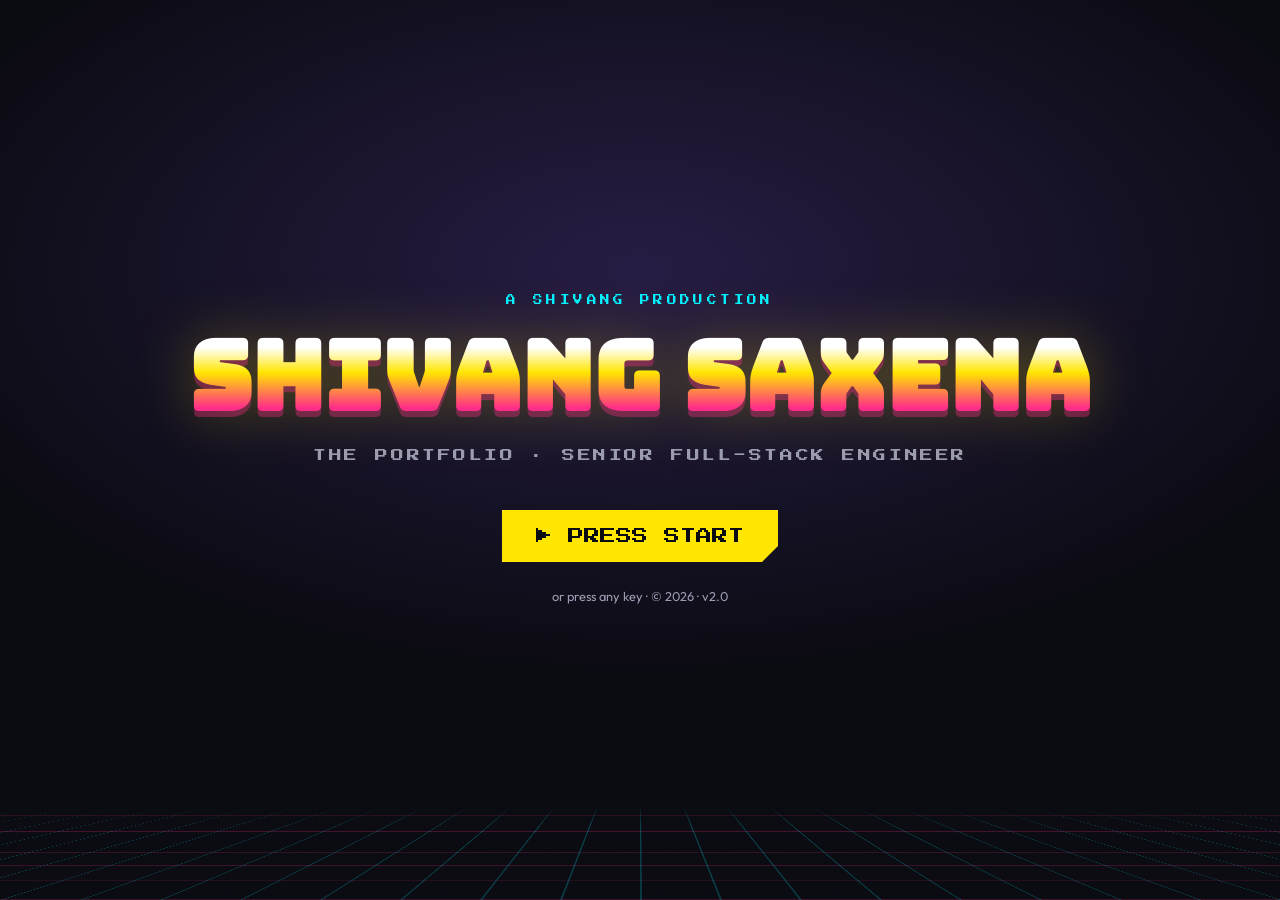
<file: index.html>
<!DOCTYPE html>
<html lang="en">
<head>
  <meta charset="UTF-8" />
  <meta name="viewport" content="width=device-width, initial-scale=1.0" />
  <title>Portfolio</title>
  <meta name="description" content="A portfolio, but it's a video game." />
  <link rel="preconnect" href="https://fonts.googleapis.com" />
  <link rel="preconnect" href="https://fonts.gstatic.com" crossorigin />
  <link href="https://fonts.googleapis.com/css2?family=Bungee&family=Outfit:wght@400;500;600;700&family=Press+Start+2P&display=swap" rel="stylesheet" />
  <link rel="stylesheet" href="css/style.css" />
  <link rel="icon" href="assets/avatar.svg" type="image/svg+xml" />
</head>
<body>
  <!-- CRT scanlines overlay (toggled from HUD) -->
  <div class="crt-overlay" aria-hidden="true"></div>

  <!-- ============ TITLE SCREEN ============ -->
  <div id="boot" class="boot">
    <div class="boot-grid" aria-hidden="true"></div>
    <p class="boot-studio">A <span id="boot-firstname"></span> PRODUCTION</p>
    <h1 class="boot-logo" id="boot-logo"></h1>
    <p class="boot-sub" id="boot-sub"></p>
    <button class="press-start" id="press-start">▶ PRESS START</button>
    <p class="boot-hint">or press any key · © <span id="boot-year"></span> · v2.0</p>
  </div>

  <!-- ============ GAME ============ -->
  <div id="game" class="game hidden">
    <!-- HUD -->
    <header class="hud">
      <div class="hud-left">
        <span class="hud-hearts" id="hud-hearts" title="Health: excellent"></span>
      </div>
      <div class="hud-center">
        <span class="hud-player" id="hud-player"></span>
        <div class="xp-wrap" title="XP to next level">
          <span class="hud-level" id="hud-level"></span>
          <div class="xp-bar"><div class="xp-fill" id="xp-fill"></div></div>
        </div>
      </div>
      <div class="hud-right">
        <span class="hud-coins" title="Coins — click anywhere to earn">🪙 <b id="coin-count">0</b></span>
        <button class="hud-btn" id="sound-toggle" title="Toggle sound">🔊</button>
        <button class="hud-btn" id="crt-toggle" title="Toggle CRT mode">CRT</button>
      </div>
    </header>

    <div class="layout">
      <!-- PAUSE MENU NAV -->
      <nav class="menu" id="menu" aria-label="Game menu">
        <button class="menu-btn active" data-screen="stats"><i>01</i><span>CHARACTER</span></button>
        <button class="menu-btn" data-screen="quests"><i>02</i><span>QUEST LOG</span></button>
        <button class="menu-btn" data-screen="inventory"><i>03</i><span>INVENTORY</span></button>
        <button class="menu-btn" data-screen="achievements"><i>04</i><span>TROPHIES</span></button>
        <button class="menu-btn" data-screen="sidequests"><i>05</i><span>SIDE QUESTS</span></button>
        <button class="menu-btn" data-screen="codex"><i>06</i><span>CODEX</span></button>
        <button class="menu-btn" data-screen="arcade"><i>07</i><span>ARCADE</span></button>
        <button class="menu-btn" data-screen="tavern"><i>08</i><span>TAVERN</span></button>
      </nav>

      <!-- SCREENS -->
      <main class="stage">
        <!-- CHARACTER -->
        <section class="screen active" id="screen-stats">
          <h2 class="screen-title">CHARACTER</h2>
          <div class="char-grid">
            <div class="char-card panel">
              <div class="char-avatar" id="char-avatar"></div>
              <h3 class="char-name" id="char-name"></h3>
              <p class="char-class">CLASS: <span id="typewriter"></span><span class="cursor">▌</span></p>
              <div class="char-badges" id="char-badges"></div>
              <button class="play-cta" id="play-arcade-cta">🕹️ PLAY BUG RUNNER</button>
            </div>
            <div class="char-right">
              <div class="panel bio-panel">
                <h4 class="panel-label">// CHARACTER BIO</h4>
                <div id="char-bio"></div>
              </div>
              <div class="panel stats-panel">
                <h4 class="panel-label">// BASE STATS</h4>
                <div id="stat-bars"></div>
              </div>
            </div>
          </div>
        </section>

        <!-- QUEST LOG -->
        <section class="screen" id="screen-quests">
          <h2 class="screen-title">QUEST LOG</h2>
          <p class="screen-sub">Main story missions · professional journey</p>
          <div id="quest-list"></div>
        </section>

        <!-- INVENTORY -->
        <section class="screen" id="screen-inventory">
          <h2 class="screen-title">INVENTORY</h2>
          <p class="screen-sub">Equipped skills &amp; tools · hover an item to inspect</p>
          <div class="inv-tabs" id="inv-tabs"></div>
          <div class="inv-grid" id="inv-grid"></div>
        </section>

        <!-- TROPHIES -->
        <section class="screen" id="screen-achievements">
          <h2 class="screen-title">TROPHIES</h2>
          <p class="screen-sub">Education &amp; certifications unlocked</p>
          <div class="trophy-grid" id="trophy-grid"></div>
        </section>

        <!-- SIDE QUESTS -->
        <section class="screen" id="screen-sidequests">
          <h2 class="screen-title">SIDE QUESTS</h2>
          <p class="screen-sub">Optional missions · projects &amp; experiments</p>
          <div class="side-grid" id="side-grid"></div>
        </section>

        <!-- CODEX -->
        <section class="screen" id="screen-codex">
          <h2 class="screen-title">CODEX</h2>
          <p class="screen-sub">Lore entries discovered · the blog</p>
          <div class="codex-list" id="codex-list"></div>
        </section>

        <!-- ARCADE -->
        <section class="screen" id="screen-arcade">
          <h2 class="screen-title">ARCADE</h2>
          <p class="screen-sub" id="arcade-sub">BUG RUNNER · dodge the bugs, leap the merge conflicts, duck the prod alerts</p>
          <div class="arcade-wrap">
            <canvas id="runner-canvas" width="800" height="240"></canvas>
          </div>
          <div class="arcade-foot">
            <span class="arcade-keys">SPACE / ↑ JUMP · ↓ DUCK · TAP ON MOBILE</span>
            <button class="hud-btn" id="arcade-fs-btn">⛶ FULLSCREEN</button>
            <span class="arcade-tip">🪙 coins collected here go to your wallet</span>
          </div>
        </section>

        <!-- TAVERN -->
        <section class="screen" id="screen-tavern">
          <h2 class="screen-title">TAVERN</h2>
          <p class="screen-sub">Recruit this player to your party</p>
          <div class="tavern panel">
            <p class="tavern-bubble">“Looking for a quest companion? My inbox is always open —
              whether it's an opportunity, a question, or just to say hi.”</p>
            <a href="" id="contact-btn" class="big-btn">⚔️ SEND PARTY INVITE</a>
            <div class="tavern-socials" id="tavern-socials"></div>
            <a href="" id="resume-btn" class="ghost-btn hidden" target="_blank" rel="noopener">📜 VIEW CHARACTER SHEET (RESUME)</a>
          </div>
          <p class="continue-joke">CONTINUE? <span id="continue-count">9</span>… (just kidding, take your time)</p>
        </section>
      </main>
    </div>

    <footer class="game-footer">
      <span id="footer-note"></span>
      <span class="footer-keys">⌨️ 1–7 switch screens · ↑↑↓↓←→←→BA …try it</span>
    </footer>
  </div>

  <!-- Fullscreen arcade overlay -->
  <div class="arcade-fs hidden" id="arcade-fs">
    <div class="arcade-fs-bar">
      <span>🕹️ BUG RUNNER</span>
      <span class="arcade-fs-keys">SPACE / ↑ JUMP · ↓ DUCK · TAP</span>
      <button class="hud-btn" id="arcade-fs-close">✕ EXIT</button>
    </div>
    <div class="arcade-fs-stage" id="arcade-fs-stage"></div>
  </div>

  <!-- Toasts -->
  <div class="toast-zone" id="toast-zone" aria-live="polite"></div>

  <script src="config.js"></script>
  <script src="js/sound.js"></script>
  <script src="js/main.js"></script>
  <script src="js/game.js"></script>
</body>
</html>
</file>
<file: css/style.css>
/* ============================================================
   PORTFOLIO: THE GAME — modern game-menu UI
   Fonts: Bungee (logo), Outfit (body), Press Start 2P (HUD)
   ============================================================ */

:root {
  --bg: #0b0b12;
  --bg-2: #11111c;
  --panel: rgba(255, 255, 255, 0.045);
  --border: rgba(255, 255, 255, 0.12);
  --text: #f1f1f7;
  --muted: #9b9bb2;

  --yellow: #ffe600;
  --pink: #ff2e88;
  --cyan: #00f0ff;
  --violet: #8b5cf6;

  --common: #9ca3af;
  --rare: #38bdf8;
  --epic: #a855f7;
  --legendary: #fbbf24;

  --font-logo: "Bungee", cursive;
  --font-body: "Outfit", sans-serif;
  --font-pixel: "Press Start 2P", monospace;

  --cut: polygon(0 0, 100% 0, 100% calc(100% - 16px), calc(100% - 16px) 100%, 0 100%);
  --t: 0.25s cubic-bezier(0.4, 0, 0.2, 1);
}

* { margin: 0; padding: 0; box-sizing: border-box; }

body {
  font-family: var(--font-body);
  background:
    radial-gradient(ellipse 70% 50% at 80% -10%, rgba(139, 92, 246, 0.18), transparent),
    radial-gradient(ellipse 60% 40% at 10% 110%, rgba(255, 46, 136, 0.14), transparent),
    var(--bg);
  color: var(--text);
  min-height: 100vh;
  line-height: 1.6;
  overflow-x: hidden;
}

button { font-family: inherit; }
.hidden { display: none !important; }

/* ---------- CRT overlay ---------- */
.crt-overlay {
  position: fixed;
  inset: 0;
  z-index: 999;
  pointer-events: none;
  opacity: 0;
  transition: opacity 0.4s;
  background: repeating-linear-gradient(
    0deg,
    rgba(0, 0, 0, 0.22) 0px,
    rgba(0, 0, 0, 0.22) 1px,
    transparent 1px,
    transparent 3px
  );
}

body.crt .crt-overlay { opacity: 1; }
body.crt { filter: saturate(1.25) contrast(1.05); }

/* God mode (Konami code) */
body.godmode { animation: god 6s linear infinite; }
@keyframes god { to { filter: hue-rotate(360deg); } }

/* ============================================================
   TITLE SCREEN
   ============================================================ */
.boot {
  position: fixed;
  inset: 0;
  z-index: 50;
  display: flex;
  flex-direction: column;
  align-items: center;
  justify-content: center;
  gap: 18px;
  text-align: center;
  padding: 24px;
  background:
    radial-gradient(ellipse 60% 45% at 50% 30%, rgba(139, 92, 246, 0.22), transparent),
    var(--bg);
  transition: opacity 0.5s, transform 0.5s;
}

.boot.exit { opacity: 0; transform: scale(1.06); pointer-events: none; }

/* perspective grid floor */
.boot-grid {
  position: absolute;
  left: -50%; right: -50%; bottom: 0;
  height: 42%;
  background:
    linear-gradient(transparent, rgba(11, 11, 18, 0.2)),
    repeating-linear-gradient(90deg, rgba(0, 240, 255, 0.25) 0 2px, transparent 2px 80px),
    repeating-linear-gradient(0deg, rgba(255, 46, 136, 0.25) 0 2px, transparent 2px 44px);
  transform: perspective(380px) rotateX(62deg);
  transform-origin: bottom;
  mask-image: linear-gradient(transparent, #000 35%);
  -webkit-mask-image: linear-gradient(transparent, #000 35%);
  animation: gridScroll 3.5s linear infinite;
}

@keyframes gridScroll { to { background-position: 0 0, 0 0, 0 44px; } }

.boot-studio {
  font-family: var(--font-pixel);
  font-size: 0.6rem;
  letter-spacing: 0.35em;
  color: var(--cyan);
}

.boot-logo {
  font-family: var(--font-logo);
  font-size: clamp(2.4rem, 9vw, 6rem);
  line-height: 1.05;
  text-transform: uppercase;
  background: linear-gradient(180deg, #fff 20%, var(--yellow) 45%, var(--pink) 80%);
  -webkit-background-clip: text;
  background-clip: text;
  -webkit-text-fill-color: transparent;
  filter: drop-shadow(0 6px 0 rgba(255, 46, 136, 0.35)) drop-shadow(0 0 28px rgba(255, 230, 0, 0.25));
  animation: logoFloat 4s ease-in-out infinite;
}

@keyframes logoFloat { 50% { transform: translateY(-8px); } }

.boot-sub {
  font-family: var(--font-pixel);
  font-size: clamp(0.55rem, 2vw, 0.8rem);
  color: var(--muted);
  letter-spacing: 0.2em;
}

.press-start {
  margin-top: 26px;
  font-family: var(--font-pixel);
  font-size: clamp(0.7rem, 2.4vw, 1rem);
  color: var(--bg);
  background: var(--yellow);
  border: none;
  padding: 18px 34px;
  cursor: pointer;
  clip-path: var(--cut);
  box-shadow: 0 0 0 3px rgba(255, 230, 0, 0.25), 0 0 40px rgba(255, 230, 0, 0.35);
  animation: pulse 1.4s ease-in-out infinite;
  transition: transform 0.15s;
}

.press-start:hover { transform: scale(1.07); animation-play-state: paused; }
.press-start:active { transform: scale(0.96); }

@keyframes pulse { 50% { opacity: 0.55; } }

.boot-hint {
  font-size: 0.8rem;
  color: var(--muted);
  margin-top: 6px;
}

/* ============================================================
   HUD
   ============================================================ */
.game { min-height: 100vh; display: flex; flex-direction: column; }

.hud {
  position: sticky;
  top: 0;
  z-index: 40;
  display: flex;
  align-items: center;
  justify-content: space-between;
  gap: 16px;
  padding: 12px 20px;
  background: rgba(11, 11, 18, 0.85);
  backdrop-filter: blur(12px);
  -webkit-backdrop-filter: blur(12px);
  border-bottom: 2px solid var(--border);
}

.hud-hearts { font-size: 1rem; letter-spacing: 2px; cursor: default; }
.hud-hearts span { display: inline-block; transition: transform 0.2s; }
.hud-hearts span:hover { transform: scale(1.4) rotate(-8deg); }

.hud-center {
  display: flex;
  align-items: center;
  gap: 14px;
  flex: 1;
  justify-content: center;
  min-width: 0;
}

.hud-player {
  font-family: var(--font-pixel);
  font-size: 0.6rem;
  color: var(--text);
  white-space: nowrap;
  overflow: hidden;
  text-overflow: ellipsis;
}

.xp-wrap { display: flex; align-items: center; gap: 8px; }

.hud-level {
  font-family: var(--font-pixel);
  font-size: 0.55rem;
  color: var(--yellow);
  white-space: nowrap;
}

.xp-bar {
  width: clamp(80px, 18vw, 220px);
  height: 10px;
  background: rgba(255, 255, 255, 0.08);
  border: 1px solid var(--border);
  clip-path: polygon(0 0, 100% 0, calc(100% - 6px) 100%, 0 100%);
}

.xp-fill {
  height: 100%;
  width: 0;
  background: linear-gradient(90deg, var(--cyan), var(--yellow));
  transition: width 1.2s cubic-bezier(0.22, 1, 0.36, 1);
}

.hud-right { display: flex; align-items: center; gap: 12px; }

.hud-coins {
  font-family: var(--font-pixel);
  font-size: 0.6rem;
  color: var(--yellow);
  cursor: default;
}

.hud-btn {
  font-family: var(--font-pixel);
  font-size: 0.55rem;
  padding: 8px 12px;
  background: transparent;
  color: var(--muted);
  border: 1px solid var(--border);
  cursor: pointer;
  clip-path: polygon(0 0, 100% 0, 100% calc(100% - 8px), calc(100% - 8px) 100%, 0 100%);
  transition: var(--t);
}

.hud-btn:hover, .hud-btn.on { color: var(--bg); background: var(--cyan); border-color: var(--cyan); }

/* ============================================================
   LAYOUT + MENU
   ============================================================ */
.layout {
  display: grid;
  grid-template-columns: 230px 1fr;
  gap: 28px;
  max-width: 1200px;
  width: 100%;
  margin: 0 auto;
  padding: 32px 24px 48px;
  flex: 1;
}

.menu {
  display: flex;
  flex-direction: column;
  gap: 10px;
  align-self: start;
  position: sticky;
  top: 84px;
}

.menu-btn {
  display: flex;
  align-items: center;
  gap: 12px;
  padding: 13px 16px;
  background: var(--panel);
  border: 1px solid var(--border);
  color: var(--muted);
  font-family: var(--font-body);
  font-weight: 700;
  font-size: 0.86rem;
  letter-spacing: 0.08em;
  cursor: pointer;
  transform: skewX(-8deg);
  transition: var(--t);
  clip-path: var(--cut);
}

.menu-btn > * { transform: skewX(8deg); }

.menu-btn i {
  font-style: normal;
  font-family: var(--font-pixel);
  font-size: 0.5rem;
  color: var(--pink);
}

.menu-btn:hover {
  color: var(--text);
  border-color: var(--cyan);
  transform: skewX(-8deg) translateX(6px);
  box-shadow: -4px 4px 0 rgba(0, 240, 255, 0.25);
}

.menu-btn.active {
  background: linear-gradient(100deg, var(--pink), var(--violet));
  color: #fff;
  border-color: transparent;
  box-shadow: -5px 5px 0 rgba(255, 46, 136, 0.3);
}

.menu-btn.active i { color: var(--yellow); }

/* ============================================================
   SCREENS
   ============================================================ */
.stage { min-width: 0; }

.screen { display: none; }

.screen.active { display: block; animation: screenIn 0.35s cubic-bezier(0.22, 1, 0.36, 1); }

@keyframes screenIn {
  from { opacity: 0; transform: translateX(26px) skewX(-2deg); }
  to { opacity: 1; transform: none; }
}

.screen-title {
  font-family: var(--font-logo);
  font-size: clamp(1.7rem, 5vw, 2.6rem);
  text-transform: uppercase;
  background: linear-gradient(180deg, #fff, var(--cyan));
  -webkit-background-clip: text;
  background-clip: text;
  -webkit-text-fill-color: transparent;
  filter: drop-shadow(3px 3px 0 rgba(255, 46, 136, 0.4));
}

.screen-sub {
  color: var(--muted);
  margin: 4px 0 26px;
  font-size: 0.95rem;
}

.panel {
  background: var(--panel);
  border: 1px solid var(--border);
  clip-path: var(--cut);
  padding: 24px;
}

.panel-label {
  font-family: var(--font-pixel);
  font-size: 0.55rem;
  color: var(--cyan);
  letter-spacing: 0.15em;
  margin-bottom: 14px;
}

/* ---------- CHARACTER ---------- */
.char-grid {
  display: grid;
  grid-template-columns: 280px 1fr;
  gap: 22px;
  align-items: start;
}

.char-card { text-align: center; position: relative; }

/* ---------- Avatar emotes (tap the hero) ---------- */
@keyframes emoteWave { 0%, 100% { transform: rotate(0); } 20% { transform: rotate(-14deg); } 40% { transform: rotate(12deg); } 60% { transform: rotate(-10deg); } 80% { transform: rotate(8deg); } }
@keyframes emoteKiss { 0%, 100% { transform: none; } 30% { transform: rotate(9deg) scale(1.1); } 60% { transform: rotate(6deg) scale(1.04); } }
@keyframes emoteHug { 0%, 100% { transform: none; } 30% { transform: scale(1.2, 0.82); } 60% { transform: scale(0.92, 1.1); } 80% { transform: scale(1.05, 0.97); } }
@keyframes emoteBow { 0%, 100% { transform: none; } 40% { transform: translateY(8px) rotate(16deg); } 70% { transform: translateY(4px) rotate(10deg); } }
@keyframes emoteFlex { 0%, 100% { transform: none; } 25% { transform: scale(1.16) rotate(-4deg); } 50% { transform: scale(1.16) rotate(4deg); } 75% { transform: scale(1.16) rotate(-3deg); } }

.emote-wave { animation: emoteWave 0.7s ease; }
.emote-kiss { animation: emoteKiss 0.7s ease; }
.emote-hug { animation: emoteHug 0.75s ease; }
.emote-bow { animation: emoteBow 0.8s ease; }
.emote-flex { animation: emoteFlex 0.7s ease; }

.emote-pop {
  position: absolute;
  z-index: 3;
  font-size: 1.5rem;
  pointer-events: none;
  animation: emoteFloat 1.2s ease-out forwards;
}

@keyframes emoteFloat {
  0% { opacity: 0; transform: translate(0, 0) scale(0.5); }
  15% { opacity: 1; }
  100% { opacity: 0; transform: translate(var(--dx, 0), -90px) scale(1.35) rotate(var(--rot, 0deg)); }
}

.emote-bubble {
  position: absolute;
  top: 34px;
  right: 10px;
  background: var(--yellow);
  color: var(--bg);
  font-family: var(--font-pixel);
  font-size: 0.55rem;
  padding: 10px 14px;
  clip-path: var(--cut);
  transform: scale(0);
  transform-origin: 100% 50%;
  transition: transform 0.2s cubic-bezier(0.34, 1.56, 0.64, 1);
  z-index: 4;
  white-space: nowrap;
  max-width: 46%;
  overflow: hidden;
  text-overflow: ellipsis;
}

.emote-bubble.show { transform: scale(1); }

.char-avatar {
  width: 120px; height: 120px;
  margin: 6px auto 16px;
  display: grid;
  place-items: center;
  font-family: var(--font-logo);
  font-size: 2.4rem;
  color: #fff;
  background: conic-gradient(from 200deg, var(--pink), var(--violet), var(--cyan), var(--pink));
  clip-path: polygon(50% 0, 93% 25%, 93% 75%, 50% 100%, 7% 75%, 7% 25%); /* hexagon */
  animation: avatarSpin 9s linear infinite paused;
}

.char-card:hover .char-avatar { animation-play-state: running; }

.char-avatar img {
  position: absolute;
  inset: 5px;
  width: calc(100% - 10px);
  height: calc(100% - 10px);
  object-fit: cover;
  clip-path: polygon(50% 0, 93% 25%, 93% 75%, 50% 100%, 7% 75%, 7% 25%);
}

.char-avatar { position: relative; }

@keyframes avatarSpin { to { filter: hue-rotate(360deg); } }

.char-name { font-family: var(--font-logo); font-size: 1.3rem; text-transform: uppercase; }

.char-class {
  font-family: var(--font-pixel);
  font-size: 0.55rem;
  color: var(--yellow);
  margin: 10px 0 16px;
  min-height: 2.2em;
  line-height: 1.8;
}

.cursor { color: var(--pink); animation: blink 1s step-end infinite; }
@keyframes blink { 50% { opacity: 0; } }

.char-badges { display: flex; flex-wrap: wrap; gap: 8px; justify-content: center; }

.badge {
  font-size: 0.75rem;
  font-weight: 600;
  padding: 5px 12px;
  border: 1px solid var(--border);
  background: rgba(0, 240, 255, 0.08);
  color: var(--cyan);
  clip-path: polygon(6px 0, 100% 0, calc(100% - 6px) 100%, 0 100%);
}

.play-cta {
  margin-top: 18px;
  font-family: var(--font-pixel);
  font-size: 0.6rem;
  color: var(--bg);
  background: linear-gradient(100deg, var(--cyan), var(--violet));
  border: none;
  padding: 14px 22px;
  cursor: pointer;
  clip-path: var(--cut);
  box-shadow: 0 0 24px rgba(0, 240, 255, 0.35);
  transition: transform 0.15s, box-shadow 0.15s;
}

.play-cta:hover { transform: scale(1.06) rotate(-1deg); box-shadow: 0 0 38px rgba(0, 240, 255, 0.55); }
.play-cta:active { transform: scale(0.95); }

/* avatar hops when the play CTA is clicked */
@keyframes avatarJump {
  0%   { transform: translateY(0) scale(1, 1); }
  18%  { transform: translateY(5px) scale(1.1, 0.85); }
  50%  { transform: translateY(-38px) scale(0.92, 1.1) rotate(-4deg); }
  72%  { transform: translateY(2px) scale(1.06, 0.9); }
  86%  { transform: translateY(-10px) scale(0.98, 1.04); }
  100% { transform: translateY(0) scale(1); }
}

.char-avatar.avatar-jump {
  animation: avatarJump 0.62s cubic-bezier(0.34, 1.3, 0.64, 1);
  filter: drop-shadow(0 0 20px rgba(0, 240, 255, 0.8));
}

.char-right { display: flex; flex-direction: column; gap: 22px; }

.bio-panel p { color: var(--muted); margin-bottom: 12px; font-size: 0.97rem; }
.bio-panel p:last-child { margin-bottom: 0; }

.stat-row { display: grid; grid-template-columns: 150px 1fr 44px; gap: 12px; align-items: center; margin-bottom: 12px; }
.stat-row:last-child { margin-bottom: 0; }

.stat-name { font-weight: 700; font-size: 0.85rem; letter-spacing: 0.06em; }

.stat-track {
  height: 12px;
  background: rgba(255, 255, 255, 0.07);
  border: 1px solid var(--border);
  clip-path: polygon(0 0, 100% 0, calc(100% - 7px) 100%, 0 100%);
  overflow: hidden;
}

.stat-fill {
  height: 100%;
  width: 0;
  background: linear-gradient(90deg, var(--violet), var(--pink), var(--yellow));
  transition: width 1s cubic-bezier(0.22, 1, 0.36, 1);
}

.stat-val { font-family: var(--font-pixel); font-size: 0.55rem; color: var(--yellow); text-align: right; }

/* ---------- QUEST LOG ---------- */
.quest {
  position: relative;
  background: var(--panel);
  border: 1px solid var(--border);
  border-left: 4px solid var(--pink);
  clip-path: var(--cut);
  padding: 22px 24px;
  margin-bottom: 18px;
  transition: var(--t);
}

.quest:hover { transform: translateX(8px); border-left-color: var(--yellow); box-shadow: -6px 6px 0 rgba(255, 46, 136, 0.18); }

.quest-top { display: flex; flex-wrap: wrap; align-items: center; gap: 10px; margin-bottom: 4px; }

.quest-kind {
  font-family: var(--font-pixel);
  font-size: 0.5rem;
  color: var(--pink);
  letter-spacing: 0.15em;
}

.quest-status {
  font-family: var(--font-pixel);
  font-size: 0.5rem;
  padding: 5px 10px;
  margin-left: auto;
  clip-path: polygon(5px 0, 100% 0, calc(100% - 5px) 100%, 0 100%);
}

.quest-status.done { background: rgba(56, 189, 248, 0.15); color: var(--rare); }
.quest-status.live { background: rgba(255, 230, 0, 0.15); color: var(--yellow); animation: pulse 1.6s infinite; }

.quest h3 { font-size: 1.2rem; font-weight: 700; }
.quest h3 a { color: var(--cyan); text-decoration: none; }
.quest h3 a:hover { text-decoration: underline; }

.quest-meta { color: var(--muted); font-size: 0.85rem; margin-bottom: 12px; }

.quest-objectives { list-style: none; margin-bottom: 14px; }

.quest-objectives li {
  position: relative;
  padding-left: 26px;
  color: var(--muted);
  font-size: 0.95rem;
  margin-bottom: 7px;
}

.quest-objectives li::before { content: "☑"; position: absolute; left: 0; color: var(--cyan); }

.quest-foot { display: flex; flex-wrap: wrap; gap: 8px; align-items: center; }

.xp-chip {
  font-family: var(--font-pixel);
  font-size: 0.5rem;
  color: var(--bg);
  background: var(--yellow);
  padding: 5px 10px;
  clip-path: polygon(5px 0, 100% 0, calc(100% - 5px) 100%, 0 100%);
}

.loot {
  font-size: 0.75rem;
  font-weight: 600;
  color: var(--muted);
  border: 1px dashed var(--border);
  padding: 4px 10px;
}

/* ---------- INVENTORY ---------- */
.inv-tabs { display: flex; flex-wrap: wrap; gap: 10px; margin-bottom: 22px; }

.inv-tab {
  font-weight: 700;
  font-size: 0.82rem;
  letter-spacing: 0.05em;
  padding: 9px 18px;
  background: var(--panel);
  border: 1px solid var(--border);
  color: var(--muted);
  cursor: pointer;
  transform: skewX(-8deg);
  transition: var(--t);
}

.inv-tab span { display: inline-block; transform: skewX(8deg); }

.inv-tab:hover { color: var(--text); border-color: var(--cyan); }

.inv-tab.active { background: var(--cyan); color: var(--bg); border-color: var(--cyan); box-shadow: -4px 4px 0 rgba(0, 240, 255, 0.3); }

.inv-grid {
  display: grid;
  grid-template-columns: repeat(auto-fill, minmax(150px, 1fr));
  gap: 14px;
}

.item {
  position: relative;
  background: var(--bg-2);
  border: 1px solid var(--border);
  border-top: 3px solid var(--rcolor, var(--common));
  padding: 16px 14px 14px;
  clip-path: polygon(0 0, 100% 0, 100% calc(100% - 12px), calc(100% - 12px) 100%, 0 100%);
  cursor: default;
  transition: var(--t);
  animation: itemIn 0.3s backwards;
}

@keyframes itemIn { from { opacity: 0; transform: translateY(12px); } }

.item:hover {
  transform: translateY(-5px) scale(1.04);
  box-shadow: 0 10px 24px rgba(0, 0, 0, 0.5), 0 0 18px var(--rglow, transparent);
  z-index: 2;
}

.item-icon { font-size: 1.5rem; margin-bottom: 6px; }

.item-name { font-weight: 700; font-size: 0.92rem; line-height: 1.3; }

.item-rarity {
  font-family: var(--font-pixel);
  font-size: 0.45rem;
  letter-spacing: 0.12em;
  color: var(--rcolor, var(--common));
  margin-top: 7px;
  text-transform: uppercase;
}

.item[data-rarity="legendary"] { --rcolor: var(--legendary); --rglow: rgba(251, 191, 36, 0.35); }
.item[data-rarity="epic"] { --rcolor: var(--epic); --rglow: rgba(168, 85, 247, 0.35); }
.item[data-rarity="rare"] { --rcolor: var(--rare); --rglow: rgba(56, 189, 248, 0.3); }
.item[data-rarity="common"] { --rcolor: var(--common); }

.item[data-rarity="legendary"]::after {
  content: "";
  position: absolute;
  inset: 0;
  background: linear-gradient(120deg, transparent 30%, rgba(251, 191, 36, 0.18) 50%, transparent 70%);
  background-size: 250% 100%;
  animation: holo 2.6s linear infinite;
  pointer-events: none;
}

@keyframes holo { to { background-position: -250% 0; } }

/* ---------- TROPHIES ---------- */
.trophy-grid { display: grid; grid-template-columns: repeat(auto-fill, minmax(290px, 1fr)); gap: 18px; }

.trophy {
  display: flex;
  gap: 16px;
  align-items: flex-start;
  background: var(--panel);
  border: 1px solid var(--border);
  clip-path: var(--cut);
  padding: 22px;
  transition: var(--t);
}

.trophy:hover { transform: translateY(-5px); border-color: var(--legendary); box-shadow: 0 12px 28px rgba(0, 0, 0, 0.45); }

.trophy-icon {
  font-size: 2rem;
  filter: drop-shadow(0 0 12px rgba(251, 191, 36, 0.5));
  animation: trophyShine 3s ease-in-out infinite;
}

@keyframes trophyShine { 50% { transform: rotate(-8deg) scale(1.1); } }

.trophy h3 { font-size: 1.05rem; font-weight: 700; line-height: 1.35; }

.trophy-school { color: var(--cyan); font-size: 0.9rem; font-weight: 600; }

.trophy-period {
  font-family: var(--font-pixel);
  font-size: 0.5rem;
  color: var(--yellow);
  display: block;
  margin: 6px 0;
}

.trophy p { color: var(--muted); font-size: 0.88rem; }

/* ---------- SIDE QUESTS ---------- */
.side-grid { display: grid; grid-template-columns: repeat(auto-fill, minmax(280px, 1fr)); gap: 18px; }

.side-card {
  background: var(--panel);
  border: 1px solid var(--border);
  clip-path: var(--cut);
  padding: 22px;
  display: flex;
  flex-direction: column;
  gap: 12px;
  transition: var(--t);
}

.side-card:hover { transform: translateY(-5px); border-color: var(--violet); box-shadow: 0 12px 28px rgba(0, 0, 0, 0.45); }

.side-top { display: flex; justify-content: space-between; align-items: center; }
.side-top .quest-kind { color: var(--violet); }

.side-links { display: flex; gap: 12px; }

.side-links a { color: var(--cyan); font-size: 0.82rem; font-weight: 700; text-decoration: none; }
.side-links a:hover { color: var(--yellow); }

.side-card h3 { font-size: 1.15rem; font-weight: 700; }
.side-card p { color: var(--muted); font-size: 0.93rem; flex: 1; }

.side-tags { display: flex; flex-wrap: wrap; gap: 8px; }

/* ---------- CODEX ---------- */
.codex-list { display: grid; gap: 16px; }

.codex-entry {
  display: block;
  text-decoration: none;
  color: var(--text);
  background: var(--panel);
  border: 1px solid var(--border);
  border-left: 4px solid var(--cyan);
  clip-path: var(--cut);
  padding: 20px 24px;
  transition: var(--t);
}

.codex-entry:hover {
  transform: translateX(8px);
  border-left-color: var(--yellow);
  box-shadow: -6px 6px 0 rgba(0, 240, 255, 0.15);
}

.codex-top { display: flex; flex-wrap: wrap; align-items: center; gap: 10px; margin-bottom: 6px; }

.codex-date { font-family: var(--font-pixel); font-size: 0.5rem; color: var(--cyan); }

.codex-new {
  font-family: var(--font-pixel);
  font-size: 0.45rem;
  color: var(--bg);
  background: var(--yellow);
  padding: 4px 8px;
  animation: pulse 1.5s infinite;
}

.codex-entry h3 { font-size: 1.2rem; font-weight: 700; margin-bottom: 4px; }
.codex-entry p { color: var(--muted); font-size: 0.93rem; margin-bottom: 10px; }

.codex-read { font-family: var(--font-pixel); font-size: 0.5rem; color: var(--pink); }

/* ---------- ARCADE ---------- */
.arcade-wrap {
  background: var(--bg-2);
  border: 1px solid var(--border);
  clip-path: var(--cut);
  padding: 10px;
}

#runner-canvas {
  display: block;
  width: 100%;
  height: auto;
  cursor: pointer;
  touch-action: none;
}

.arcade-foot {
  display: flex;
  flex-wrap: wrap;
  justify-content: space-between;
  gap: 10px;
  margin-top: 14px;
}

.arcade-keys {
  font-family: var(--font-pixel);
  font-size: 0.5rem;
  color: var(--cyan);
  letter-spacing: 0.1em;
}

.arcade-tip {
  font-size: 0.85rem;
  color: var(--muted);
}

/* fullscreen arcade overlay */
.arcade-fs {
  position: fixed;
  inset: 0;
  z-index: 300;
  background:
    radial-gradient(ellipse 80% 60% at 50% 15%, rgba(139, 92, 246, 0.18), transparent),
    #07070e;
  display: flex;
  flex-direction: column;
  animation: fsIn 0.3s cubic-bezier(0.22, 1, 0.36, 1);
}

@keyframes fsIn {
  from { opacity: 0; transform: scale(1.05); }
  to { opacity: 1; transform: scale(1); }
}

.arcade-fs-bar {
  display: flex;
  justify-content: space-between;
  align-items: center;
  gap: 14px;
  padding: 16px 24px;
}

.arcade-fs-bar > span:first-child {
  font-family: var(--font-pixel);
  font-size: 0.7rem;
  color: var(--yellow);
}

.arcade-fs-keys {
  font-family: var(--font-pixel);
  font-size: 0.5rem;
  color: var(--muted);
}

.arcade-fs-stage {
  flex: 1;
  display: grid;
  place-items: center;
  padding: 0 18px 28px;
  min-height: 0;
}

.arcade-fs-stage #runner-canvas {
  width: min(96vw, 1500px);
  height: auto;
  max-height: 84vh;
  border: 1px solid var(--border);
}

body.fs-lock { overflow: hidden; }

/* ---------- TAVERN ---------- */
.tavern { text-align: center; padding: 40px 28px; }

.tavern-bubble {
  max-width: 520px;
  margin: 0 auto 30px;
  color: var(--muted);
  font-size: 1.05rem;
  font-style: italic;
}

.big-btn {
  display: inline-block;
  font-family: var(--font-pixel);
  font-size: 0.75rem;
  color: var(--bg);
  background: linear-gradient(100deg, var(--yellow), var(--pink));
  text-decoration: none;
  padding: 20px 34px;
  clip-path: var(--cut);
  box-shadow: 0 0 32px rgba(255, 46, 136, 0.4);
  transition: transform 0.15s;
}

.big-btn:hover { transform: scale(1.06) rotate(-1deg); }
.big-btn:active { transform: scale(0.97); }

.tavern-socials { display: flex; justify-content: center; gap: 12px; margin-top: 30px; }

.social-link {
  width: 46px; height: 46px;
  display: grid;
  place-items: center;
  background: var(--bg-2);
  border: 1px solid var(--border);
  color: var(--muted);
  clip-path: polygon(0 0, 100% 0, 100% calc(100% - 10px), calc(100% - 10px) 100%, 0 100%);
  transition: var(--t);
}

.social-link:hover { color: var(--bg); background: var(--cyan); transform: translateY(-4px) rotate(-4deg); }
.social-link svg { width: 20px; height: 20px; fill: currentColor; }

.ghost-btn {
  display: inline-block;
  margin-top: 26px;
  color: var(--cyan);
  border: 1px dashed var(--cyan);
  text-decoration: none;
  font-weight: 700;
  font-size: 0.85rem;
  padding: 10px 20px;
  transition: var(--t);
}

.ghost-btn:hover { background: rgba(0, 240, 255, 0.1); }

.continue-joke {
  text-align: center;
  margin-top: 26px;
  font-family: var(--font-pixel);
  font-size: 0.55rem;
  color: var(--muted);
}

/* ---------- FOOTER ---------- */
.game-footer {
  display: flex;
  flex-wrap: wrap;
  justify-content: space-between;
  gap: 10px;
  padding: 16px 24px;
  border-top: 1px solid var(--border);
  color: var(--muted);
  font-size: 0.8rem;
}

.footer-keys { font-family: var(--font-pixel); font-size: 0.45rem; align-self: center; }

/* ---------- TOASTS ---------- */
.toast-zone {
  position: fixed;
  top: 74px;
  right: 18px;
  z-index: 200;
  display: flex;
  flex-direction: column;
  gap: 10px;
  pointer-events: none;
}

.toast {
  display: flex;
  align-items: center;
  gap: 12px;
  background: var(--bg-2);
  border: 1px solid var(--legendary);
  border-left: 5px solid var(--legendary);
  clip-path: polygon(0 0, 100% 0, 100% calc(100% - 10px), calc(100% - 10px) 100%, 0 100%);
  padding: 13px 20px 13px 14px;
  max-width: 320px;
  box-shadow: 0 10px 30px rgba(0, 0, 0, 0.55);
  animation: toastIn 0.35s cubic-bezier(0.22, 1, 0.36, 1), toastOut 0.4s ease-in 3.6s forwards;
}

.toast-emoji { font-size: 1.4rem; }

.toast b {
  display: block;
  font-family: var(--font-pixel);
  font-size: 0.45rem;
  color: var(--legendary);
  letter-spacing: 0.1em;
  margin-bottom: 4px;
}

.toast span { font-size: 0.85rem; font-weight: 600; }

@keyframes toastIn { from { opacity: 0; transform: translateX(110%); } }
@keyframes toastOut { to { opacity: 0; transform: translateX(110%); } }

/* ---------- BLOG / CODEX READER ---------- */
.post-wrap { max-width: 760px; margin: 0 auto; padding: 40px 24px 80px; }

.back-link {
  display: inline-block;
  font-family: var(--font-pixel);
  font-size: 0.55rem;
  color: var(--cyan);
  text-decoration: none;
  margin-bottom: 30px;
}

.back-link:hover { color: var(--yellow); }

.post-header { margin-bottom: 36px; }

.post-title {
  font-family: var(--font-logo);
  font-size: clamp(1.7rem, 5vw, 2.6rem);
  line-height: 1.15;
  margin: 12px 0 14px;
  text-transform: uppercase;
  background: linear-gradient(180deg, #fff, var(--cyan));
  -webkit-background-clip: text;
  background-clip: text;
  -webkit-text-fill-color: transparent;
  filter: drop-shadow(3px 3px 0 rgba(255, 46, 136, 0.4));
}

.blog-tags, .side-tags { display: flex; flex-wrap: wrap; gap: 8px; }

.tag {
  font-size: 0.72rem;
  font-weight: 700;
  padding: 4px 11px;
  background: rgba(139, 92, 246, 0.14);
  border: 1px solid rgba(139, 92, 246, 0.4);
  color: var(--muted);
  clip-path: polygon(5px 0, 100% 0, calc(100% - 5px) 100%, 0 100%);
}

.post-content h1, .post-content h2, .post-content h3 {
  font-family: var(--font-body);
  font-weight: 700;
  margin: 34px 0 12px;
  color: var(--text);
}

.post-content h2 { border-left: 4px solid var(--pink); padding-left: 12px; }

.post-content p { margin-bottom: 16px; color: var(--muted); }
.post-content li { color: var(--muted); margin-bottom: 6px; }
.post-content ul, .post-content ol { margin: 0 0 16px 24px; }
.post-content a { color: var(--cyan); }
.post-content strong { color: var(--text); }

.post-content blockquote {
  border-left: 3px solid var(--yellow);
  padding: 6px 18px;
  margin: 18px 0;
  background: var(--panel);
}

.post-content code {
  font-family: var(--font-pixel);
  font-size: 0.6em;
  background: rgba(0, 240, 255, 0.1);
  color: var(--cyan);
  padding: 3px 7px;
}

.post-content pre {
  background: var(--bg-2);
  border: 1px solid var(--border);
  clip-path: var(--cut);
  padding: 20px;
  overflow-x: auto;
  margin-bottom: 18px;
}

.post-content pre code { background: none; padding: 0; font-family: "SF Mono", monospace; font-size: 0.85rem; color: var(--text); }

.post-content img { max-width: 100%; }

/* ---------- Reduced motion ---------- */
@media (prefers-reduced-motion: reduce) {
  *, *::before, *::after { animation: none !important; transition: none !important; }
}

/* ---------- Responsive ---------- */
@media (max-width: 860px) {
  .layout { grid-template-columns: 1fr; padding-bottom: 90px; }

  .menu {
    position: fixed;
    top: auto;
    bottom: 0;
    left: 0;
    right: 0;
    z-index: 40;
    flex-direction: row;
    overflow-x: auto;
    gap: 8px;
    padding: 10px 12px;
    background: rgba(11, 11, 18, 0.92);
    backdrop-filter: blur(12px);
    -webkit-backdrop-filter: blur(12px);
    border-top: 2px solid var(--border);
  }

  .menu-btn { flex: 0 0 auto; padding: 10px 14px; font-size: 0.72rem; }
  .menu-btn i { display: none; }

  .char-grid { grid-template-columns: 1fr; }
  .stat-row { grid-template-columns: 110px 1fr 40px; }
  .hud-player { display: none; }
}
</file>
